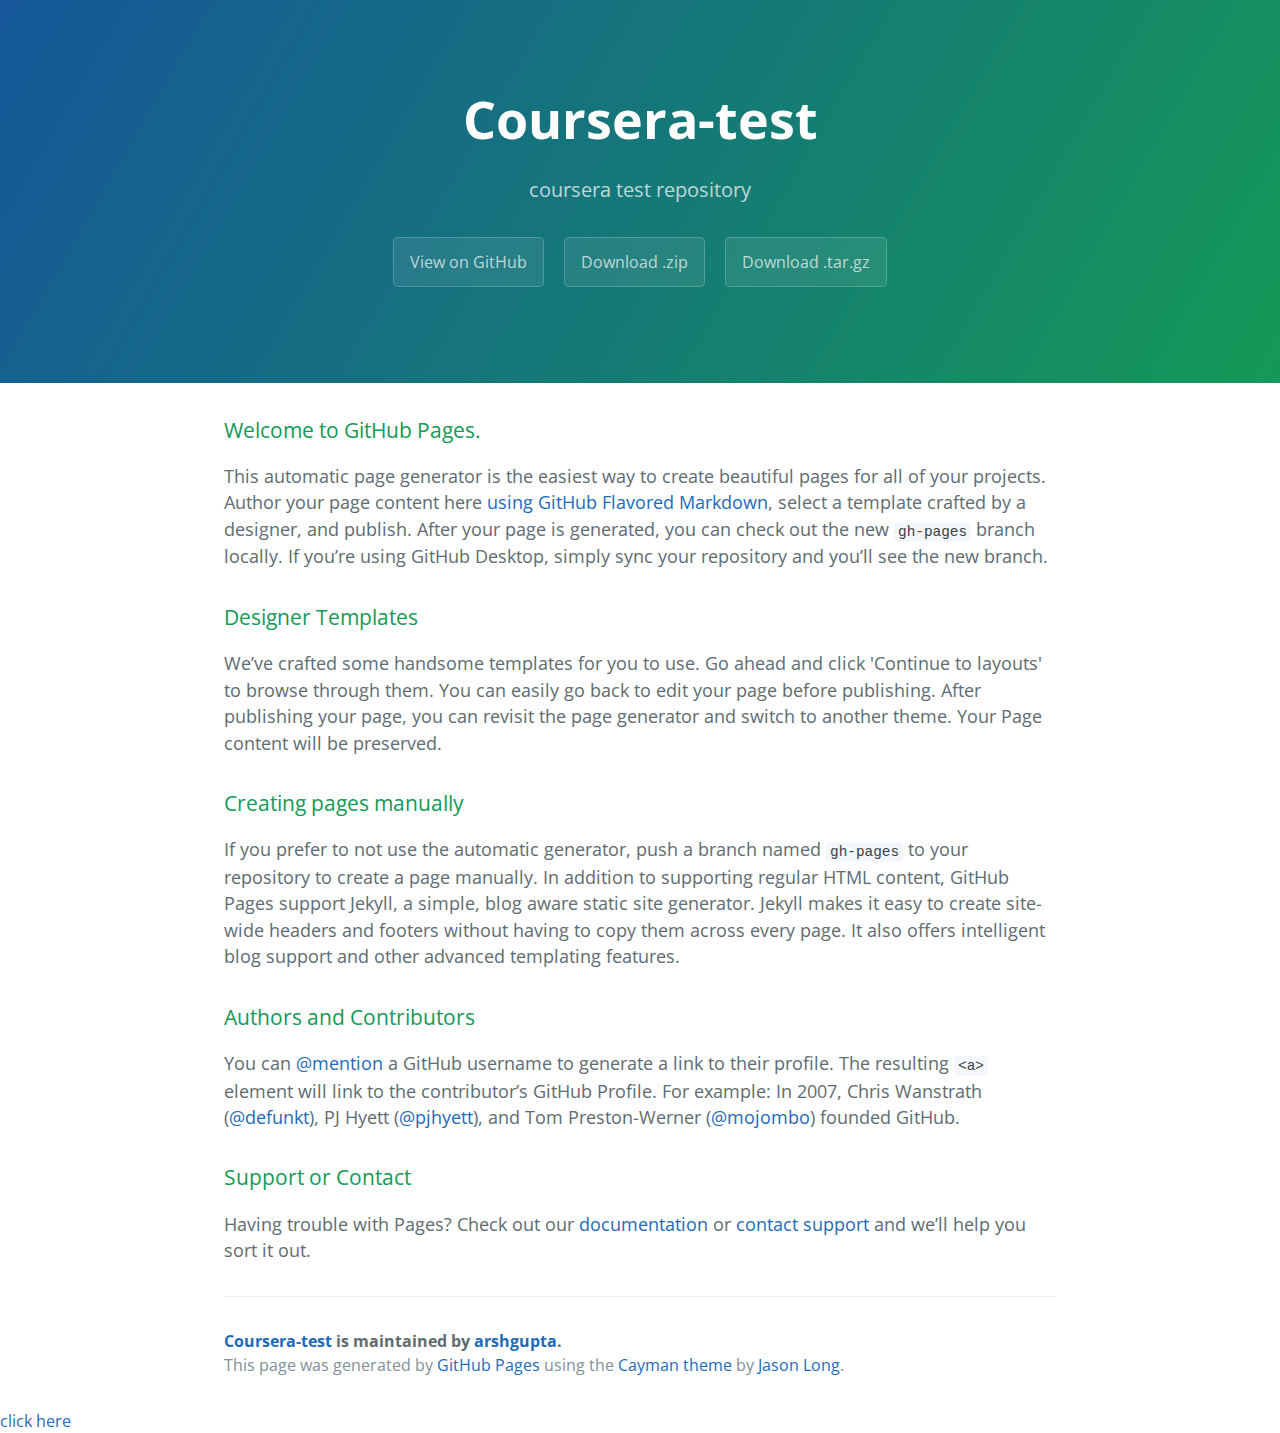
<file: index.html>
<!DOCTYPE html>
<html lang="en-us">
  <head>
    <meta charset="UTF-8">
    <title>arshgupta</title>
    <meta name="viewport" content="width=device-width, initial-scale=1">
    <link rel="stylesheet" type="text/css" href="stylesheets/normalize.css" media="screen">
    <link href='https://fonts.googleapis.com/css?family=Open+Sans:400,700' rel='stylesheet' type='text/css'>
    <link rel="stylesheet" type="text/css" href="stylesheets/stylesheet.css" media="screen">
    <link rel="stylesheet" type="text/css" href="stylesheets/github-light.css" media="screen">
  </head>
  <body>
    <section class="page-header">
      <h1 class="project-name">Coursera-test</h1>
      <h2 class="project-tagline">coursera test repository </h2>
      <a href="https://github.com/arshgupta/coursera-test" class="btn">View on GitHub</a>
      <a href="https://github.com/arshgupta/coursera-test/zipball/master" class="btn">Download .zip</a>
      <a href="https://github.com/arshgupta/coursera-test/tarball/master" class="btn">Download .tar.gz</a>
    </section>

    <section class="main-content">
      <h3>
<a id="welcome-to-github-pages" class="anchor" href="#welcome-to-github-pages" aria-hidden="true"><span aria-hidden="true" class="octicon octicon-link"></span></a>Welcome to GitHub Pages.</h3>

<p>This automatic page generator is the easiest way to create beautiful pages for all of your projects. Author your page content here <a href="https://guides.github.com/features/mastering-markdown/">using GitHub Flavored Markdown</a>, select a template crafted by a designer, and publish. After your page is generated, you can check out the new <code>gh-pages</code> branch locally. If you’re using GitHub Desktop, simply sync your repository and you’ll see the new branch.</p>

<h3>
<a id="designer-templates" class="anchor" href="#designer-templates" aria-hidden="true"><span aria-hidden="true" class="octicon octicon-link"></span></a>Designer Templates</h3>

<p>We’ve crafted some handsome templates for you to use. Go ahead and click 'Continue to layouts' to browse through them. You can easily go back to edit your page before publishing. After publishing your page, you can revisit the page generator and switch to another theme. Your Page content will be preserved.</p>

<h3>
<a id="creating-pages-manually" class="anchor" href="#creating-pages-manually" aria-hidden="true"><span aria-hidden="true" class="octicon octicon-link"></span></a>Creating pages manually</h3>

<p>If you prefer to not use the automatic generator, push a branch named <code>gh-pages</code> to your repository to create a page manually. In addition to supporting regular HTML content, GitHub Pages support Jekyll, a simple, blog aware static site generator. Jekyll makes it easy to create site-wide headers and footers without having to copy them across every page. It also offers intelligent blog support and other advanced templating features.</p>

<h3>
<a id="authors-and-contributors" class="anchor" href="#authors-and-contributors" aria-hidden="true"><span aria-hidden="true" class="octicon octicon-link"></span></a>Authors and Contributors</h3>

<p>You can <a href="https://help.github.com/articles/basic-writing-and-formatting-syntax/#mentioning-users-and-teams" class="user-mention">@mention</a> a GitHub username to generate a link to their profile. The resulting <code>&lt;a&gt;</code> element will link to the contributor’s GitHub Profile. For example: In 2007, Chris Wanstrath (<a href="https://github.com/defunkt" class="user-mention">@defunkt</a>), PJ Hyett (<a href="https://github.com/pjhyett" class="user-mention">@pjhyett</a>), and Tom Preston-Werner (<a href="https://github.com/mojombo" class="user-mention">@mojombo</a>) founded GitHub.</p>

<h3>
<a id="support-or-contact" class="anchor" href="#support-or-contact" aria-hidden="true"><span aria-hidden="true" class="octicon octicon-link"></span></a>Support or Contact</h3>

<p>Having trouble with Pages? Check out our <a href="https://help.github.com/pages">documentation</a> or <a href="https://github.com/contact">contact support</a> and we’ll help you sort it out.</p>

      <footer class="site-footer">
        <span class="site-footer-owner"><a href="https://github.com/arshgupta/coursera-test">Coursera-test</a> is maintained by <a href="https://github.com/arshgupta">arshgupta</a>.</span>

        <span class="site-footer-credits">This page was generated by <a href="https://pages.github.com">GitHub Pages</a> using the <a href="https://github.com/jasonlong/cayman-theme">Cayman theme</a> by <a href="https://twitter.com/jasonlong">Jason Long</a>.</span>
      </footer>

    </section>
<a href="http://arshgupta.github.io/coursera-test/site">click here</a>
  
  </body>
</html>
</file>
<file: stylesheets/stylesheet.css>
* {
  box-sizing: border-box; }

body {
  padding: 0;
  margin: 0;
  font-family: "Open Sans", "Helvetica Neue", Helvetica, Arial, sans-serif;
  font-size: 16px;
  line-height: 1.5;
  color: #606c71; }

a {
  color: #1e6bb8;
  text-decoration: none; }
  a:hover {
    text-decoration: underline; }

.btn {
  display: inline-block;
  margin-bottom: 1rem;
  color: rgba(255, 255, 255, 0.7);
  background-color: rgba(255, 255, 255, 0.08);
  border-color: rgba(255, 255, 255, 0.2);
  border-style: solid;
  border-width: 1px;
  border-radius: 0.3rem;
  transition: color 0.2s, background-color 0.2s, border-color 0.2s; }
  .btn + .btn {
    margin-left: 1rem; }

.btn:hover {
  color: rgba(255, 255, 255, 0.8);
  text-decoration: none;
  background-color: rgba(255, 255, 255, 0.2);
  border-color: rgba(255, 255, 255, 0.3); }

@media screen and (min-width: 64em) {
  .btn {
    padding: 0.75rem 1rem; } }

@media screen and (min-width: 42em) and (max-width: 64em) {
  .btn {
    padding: 0.6rem 0.9rem;
    font-size: 0.9rem; } }

@media screen and (max-width: 42em) {
  .btn {
    display: block;
    width: 100%;
    padding: 0.75rem;
    font-size: 0.9rem; }
    .btn + .btn {
      margin-top: 1rem;
      margin-left: 0; } }

.page-header {
  color: #fff;
  text-align: center;
  background-color: #159957;
  background-image: linear-gradient(120deg, #155799, #159957); }

@media screen and (min-width: 64em) {
  .page-header {
    padding: 5rem 6rem; } }

@media screen and (min-width: 42em) and (max-width: 64em) {
  .page-header {
    padding: 3rem 4rem; } }

@media screen and (max-width: 42em) {
  .page-header {
    padding: 2rem 1rem; } }

.project-name {
  margin-top: 0;
  margin-bottom: 0.1rem; }

@media screen and (min-width: 64em) {
  .project-name {
    font-size: 3.25rem; } }

@media screen and (min-width: 42em) and (max-width: 64em) {
  .project-name {
    font-size: 2.25rem; } }

@media screen and (max-width: 42em) {
  .project-name {
    font-size: 1.75rem; } }

.project-tagline {
  margin-bottom: 2rem;
  font-weight: normal;
  opacity: 0.7; }

@media screen and (min-width: 64em) {
  .project-tagline {
    font-size: 1.25rem; } }

@media screen and (min-width: 42em) and (max-width: 64em) {
  .project-tagline {
    font-size: 1.15rem; } }

@media screen and (max-width: 42em) {
  .project-tagline {
    font-size: 1rem; } }

.main-content :first-child {
  margin-top: 0; }
.main-content img {
  max-width: 100%; }
.main-content h1, .main-content h2, .main-content h3, .main-content h4, .main-content h5, .main-content h6 {
  margin-top: 2rem;
  margin-bottom: 1rem;
  font-weight: normal;
  color: #159957; }
.main-content p {
  margin-bottom: 1em; }
.main-content code {
  padding: 2px 4px;
  font-family: Consolas, "Liberation Mono", Menlo, Courier, monospace;
  font-size: 0.9rem;
  color: #383e41;
  background-color: #f3f6fa;
  border-radius: 0.3rem; }
.main-content pre {
  padding: 0.8rem;
  margin-top: 0;
  margin-bottom: 1rem;
  font: 1rem Consolas, "Liberation Mono", Menlo, Courier, monospace;
  color: #567482;
  word-wrap: normal;
  background-color: #f3f6fa;
  border: solid 1px #dce6f0;
  border-radius: 0.3rem; }
  .main-content pre > code {
    padding: 0;
    margin: 0;
    font-size: 0.9rem;
    color: #567482;
    word-break: normal;
    white-space: pre;
    background: transparent;
    border: 0; }
.main-content .highlight {
  margin-bottom: 1rem; }
  .main-content .highlight pre {
    margin-bottom: 0;
    word-break: normal; }
.main-content .highlight pre, .main-content pre {
  padding: 0.8rem;
  overflow: auto;
  font-size: 0.9rem;
  line-height: 1.45;
  border-radius: 0.3rem; }
.main-content pre code, .main-content pre tt {
  display: inline;
  max-width: initial;
  padding: 0;
  margin: 0;
  overflow: initial;
  line-height: inherit;
  word-wrap: normal;
  background-color: transparent;
  border: 0; }
  .main-content pre code:before, .main-content pre code:after, .main-content pre tt:before, .main-content pre tt:after {
    content: normal; }
.main-content ul, .main-content ol {
  margin-top: 0; }
.main-content blockquote {
  padding: 0 1rem;
  margin-left: 0;
  color: #819198;
  border-left: 0.3rem solid #dce6f0; }
  .main-content blockquote > :first-child {
    margin-top: 0; }
  .main-content blockquote > :last-child {
    margin-bottom: 0; }
.main-content table {
  display: block;
  width: 100%;
  overflow: auto;
  word-break: normal;
  word-break: keep-all; }
  .main-content table th {
    font-weight: bold; }
  .main-content table th, .main-content table td {
    padding: 0.5rem 1rem;
    border: 1px solid #e9ebec; }
.main-content dl {
  padding: 0; }
  .main-content dl dt {
    padding: 0;
    margin-top: 1rem;
    font-size: 1rem;
    font-weight: bold; }
  .main-content dl dd {
    padding: 0;
    margin-bottom: 1rem; }
.main-content hr {
  height: 2px;
  padding: 0;
  margin: 1rem 0;
  background-color: #eff0f1;
  border: 0; }

@media screen and (min-width: 64em) {
  .main-content {
    max-width: 64rem;
    padding: 2rem 6rem;
    margin: 0 auto;
    font-size: 1.1rem; } }

@media screen and (min-width: 42em) and (max-width: 64em) {
  .main-content {
    padding: 2rem 4rem;
    font-size: 1.1rem; } }

@media screen and (max-width: 42em) {
  .main-content {
    padding: 2rem 1rem;
    font-size: 1rem; } }

.site-footer {
  padding-top: 2rem;
  margin-top: 2rem;
  border-top: solid 1px #eff0f1; }

.site-footer-owner {
  display: block;
  font-weight: bold; }

.site-footer-credits {
  color: #819198; }

@media screen and (min-width: 64em) {
  .site-footer {
    font-size: 1rem; } }

@media screen and (min-width: 42em) and (max-width: 64em) {
  .site-footer {
    font-size: 1rem; } }

@media screen and (max-width: 42em) {
  .site-footer {
    font-size: 0.9rem; } }
</file>
<file: stylesheets/github-light.css>
/*
The MIT License (MIT)

Copyright (c) 2015 GitHub, Inc.

Permission is hereby granted, free of charge, to any person obtaining a copy
of this software and associated documentation files (the "Software"), to deal
in the Software without restriction, including without limitation the rights
to use, copy, modify, merge, publish, distribute, sublicense, and/or sell
copies of the Software, and to permit persons to whom the Software is
furnished to do so, subject to the following conditions:

The above copyright notice and this permission notice shall be included in all
copies or substantial portions of the Software.

THE SOFTWARE IS PROVIDED "AS IS", WITHOUT WARRANTY OF ANY KIND, EXPRESS OR
IMPLIED, INCLUDING BUT NOT LIMITED TO THE WARRANTIES OF MERCHANTABILITY,
FITNESS FOR A PARTICULAR PURPOSE AND NONINFRINGEMENT. IN NO EVENT SHALL THE
AUTHORS OR COPYRIGHT HOLDERS BE LIABLE FOR ANY CLAIM, DAMAGES OR OTHER
LIABILITY, WHETHER IN AN ACTION OF CONTRACT, TORT OR OTHERWISE, ARISING FROM,
OUT OF OR IN CONNECTION WITH THE SOFTWARE OR THE USE OR OTHER DEALINGS IN THE
SOFTWARE.

*/

.pl-c /* comment */ {
  color: #969896;
}

.pl-c1      /* constant, markup.raw, meta.diff.header, meta.module-reference, meta.property-name, support, support.constant, support.variable, variable.other.constant */,
.pl-s .pl-v /* string variable */ {
  color: #0086b3;
}

.pl-e  /* entity */,
.pl-en /* entity.name */ {
  color: #795da3;
}

.pl-s .pl-s1 /* string source */,
.pl-smi      /* storage.modifier.import, storage.modifier.package, storage.type.java, variable.other, variable.parameter.function */ {
  color: #333;
}

.pl-ent /* entity.name.tag */ {
  color: #63a35c;
}

.pl-k /* keyword, storage, storage.type */ {
  color: #a71d5d;
}

.pl-pds              /* punctuation.definition.string, string.regexp.character-class */,
.pl-s                /* string */,
.pl-s .pl-pse .pl-s1 /* string punctuation.section.embedded source */,
.pl-sr               /* string.regexp */,
.pl-sr .pl-cce       /* string.regexp constant.character.escape */,
.pl-sr .pl-sra       /* string.regexp string.regexp.arbitrary-repitition */,
.pl-sr .pl-sre       /* string.regexp source.ruby.embedded */ {
  color: #183691;
}

.pl-v /* variable */ {
  color: #ed6a43;
}

.pl-id /* invalid.deprecated */ {
  color: #b52a1d;
}

.pl-ii /* invalid.illegal */ {
  background-color: #b52a1d;
  color: #f8f8f8;
}

.pl-sr .pl-cce /* string.regexp constant.character.escape */ {
  color: #63a35c;
  font-weight: bold;
}

.pl-ml /* markup.list */ {
  color: #693a17;
}

.pl-mh        /* markup.heading */,
.pl-mh .pl-en /* markup.heading entity.name */,
.pl-ms        /* meta.separator */ {
  color: #1d3e81;
  font-weight: bold;
}

.pl-mq /* markup.quote */ {
  color: #008080;
}

.pl-mi /* markup.italic */ {
  color: #333;
  font-style: italic;
}

.pl-mb /* markup.bold */ {
  color: #333;
  font-weight: bold;
}

.pl-md /* markup.deleted, meta.diff.header.from-file */ {
  background-color: #ffecec;
  color: #bd2c00;
}

.pl-mi1 /* markup.inserted, meta.diff.header.to-file */ {
  background-color: #eaffea;
  color: #55a532;
}

.pl-mdr /* meta.diff.range */ {
  color: #795da3;
  font-weight: bold;
}

.pl-mo /* meta.output */ {
  color: #1d3e81;
}
</file>
